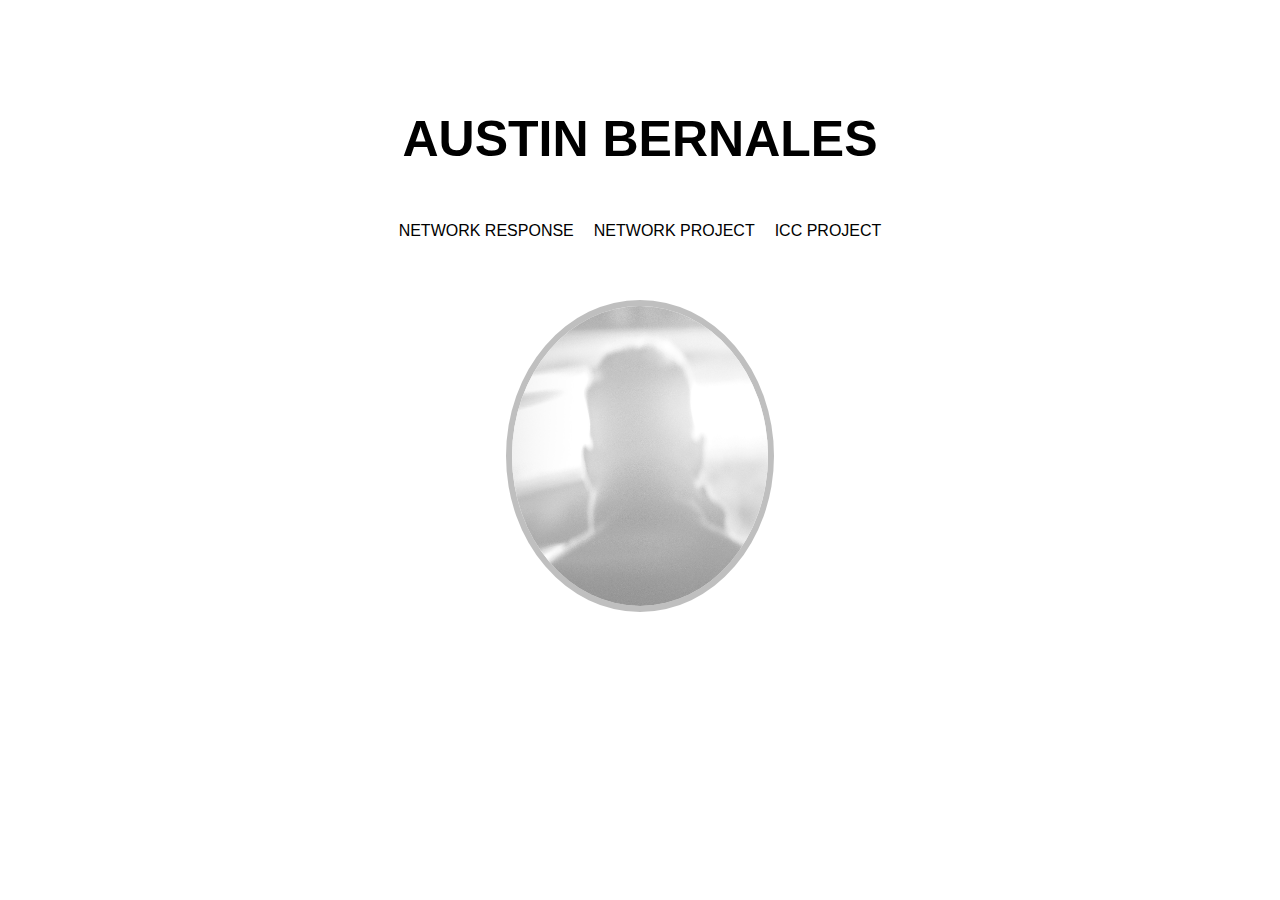
<file: index.html>
<!DOCTYPE html>
<html>
<head>
	<title>A | B</title>
	<link rel="stylesheet" type="text/css" href="css/style.css">

</head>

<body class="container">
	<div class="title-container">
		<a href="index.html">
			<h1 class="title-style">Austin Bernales</h1>
		</a>
	</div>
	
	<div class="navbar">
		<ul class="navbar-items">
			<a href="network-response.html">
				<li> Network Response <li/>
			</a>
			
			<a href="network-project.html">
				<li class="history1"> Network Project</li>
			</a>
			
			<a href="oonthego.html">
				<li class="history1"> ICC Project</li>
			</a>
		</ul>
	</div>
	
	<div class="image-container">
		<img src="/images/colworld.jpg" class="profile-image">
		</div>
	</div>

</html>
</body>
</file>
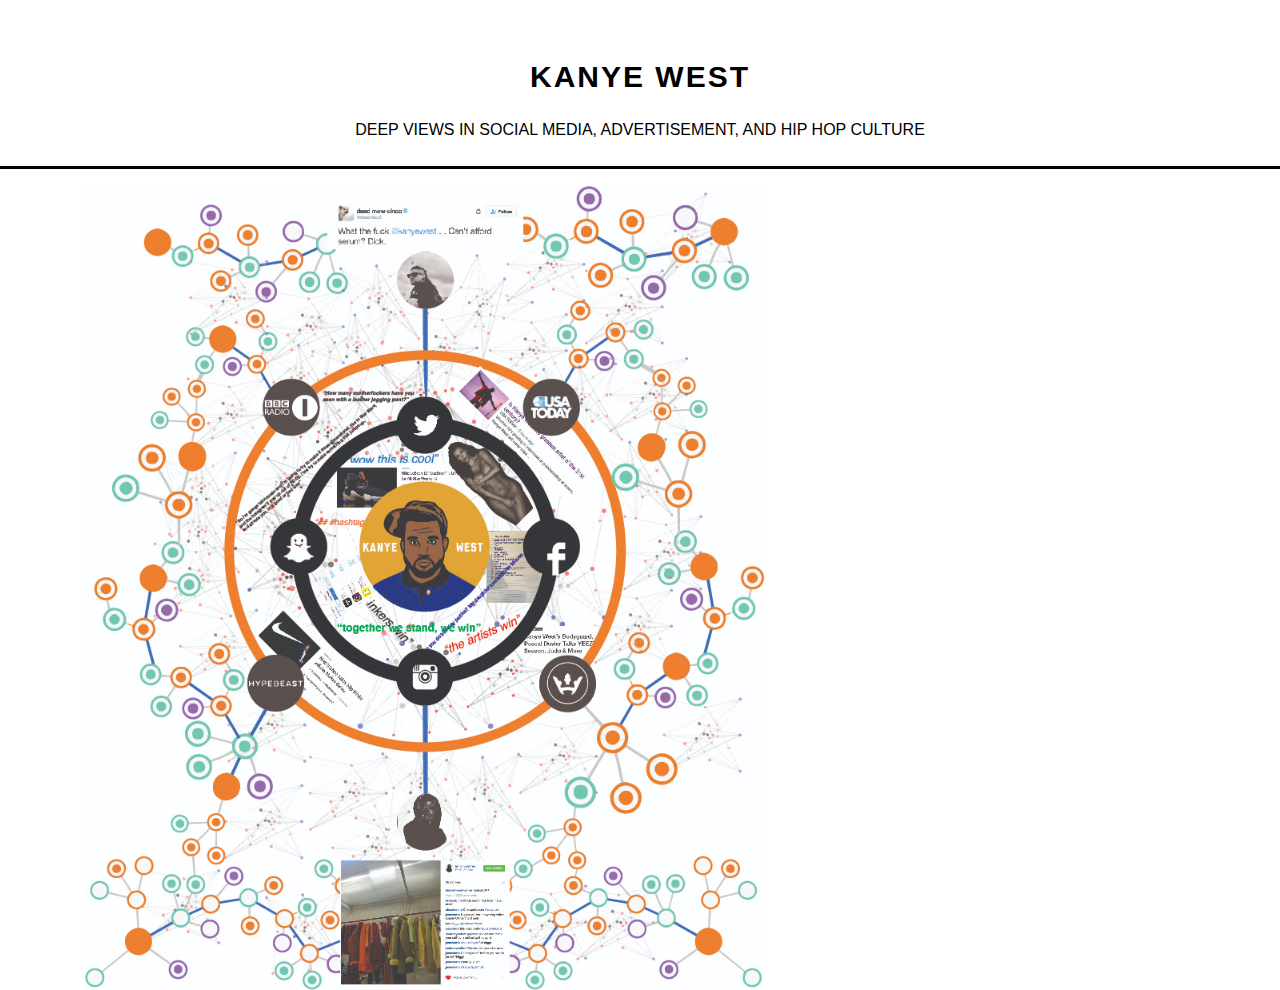
<file: network-project.html>
<!DOCTYPE html>
<html>
<head>
	<title>Austin's Webpage</title>
	<link rel="stylesheet" type="text/css"  href="css/style.css">

</head>
	
<body class="container1">
	
		<div class="o-subhead">
		<ul class="o-style">
			<a href="index.html">
			<li class="history3"><strong>KANYE
				WEST</strong></li>
			</a>
		</ul>
	</div>
	
	<p class="response-container2">DEEP VIEWS IN SOCIAL MEDIA, ADVERTISEMENT, AND HIP HOP CULTURE
	</p>

	<div class="kanye-container">
		<img src="kw.jpg" class="kanye">
	</div>

</body>
</html>
</file>
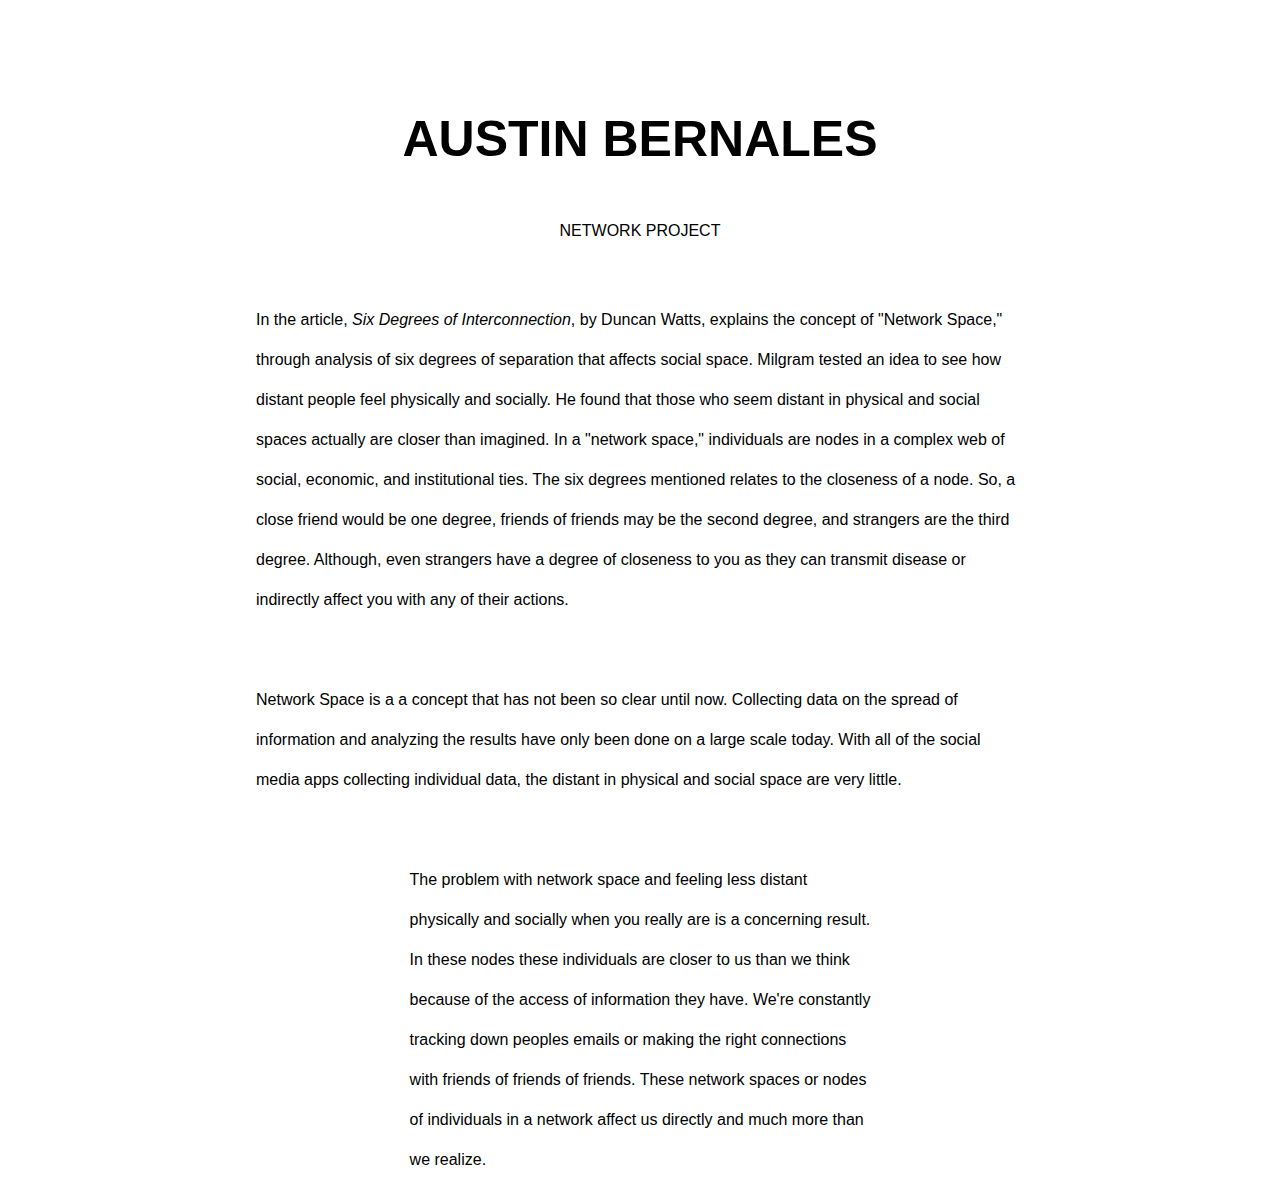
<file: network-response.html>
<!DOCTYPE html>
<html>
<head>
	<title>Austin's Webpage</title>
	<link rel="stylesheet" type="text/css"  href="css/style.css">

</head>
	
<body class="container">
	<div class="title-container">
		<a href="index.html">
		<h1 class="title-style">Austin Bernales</h1>
		</a>
	</div>

	<div class="navbar">
		<ul class="navbar-items">
			<a href="network-project.html">
				<li>NETWORK PROJECT</li>
			</a>
		</ul>
	</div>
	
	<p class="response-container">In the article, <i>Six Degrees of Interconnection</i>, by Duncan Watts, explains the concept of "Network Space," through analysis of six degrees of separation that affects social space. Milgram tested an idea to see how distant people feel physically and socially. He found that those who seem distant in physical and social spaces actually are closer than imagined. In a "network space," individuals are nodes in a complex web of social, economic, and institutional ties. The six degrees mentioned relates to the closeness of a node. So, a close friend would be one degree, friends of friends may be the second degree, and strangers are the third degree. Although, even strangers have a degree of closeness to you as they can transmit disease or indirectly affect you with any of their actions. </p>
	<div class="response-container">
		<p>Network Space is a a concept that has not been so clear until now. Collecting data on the spread of information and analyzing the results have only been done on a large scale today. With all of the social media apps collecting individual data, the distant in physical and social space are very little. </p>
		
		
	<div class="response-container">
		<p>The problem with network space and feeling less distant physically and socially when you really are is a concerning result. In these nodes these individuals are closer to us than we think because of the access of information they have. We're constantly tracking down peoples emails or making the right connections with friends of friends of friends. These network spaces or nodes of individuals in a network affect us directly and much more than we realize.</p>
		</div>
	</div>
</body>
</html>
</file>
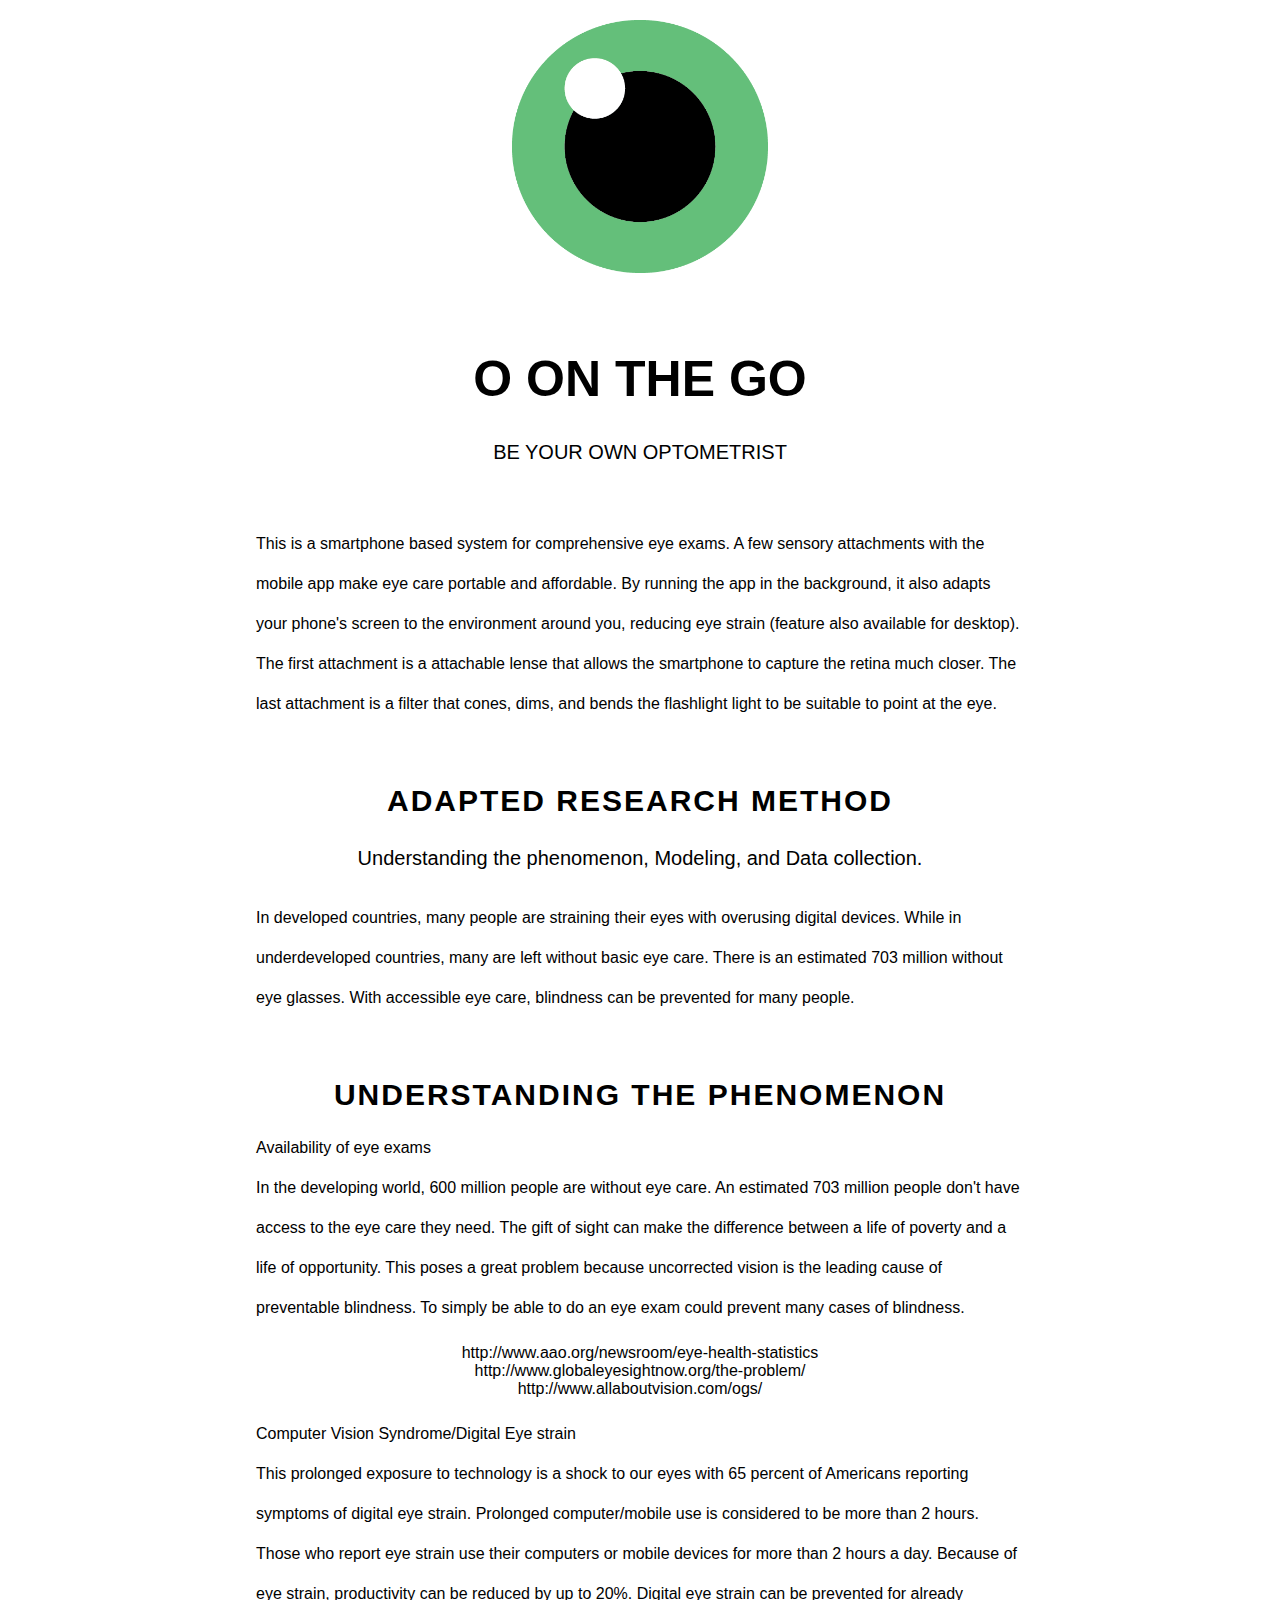
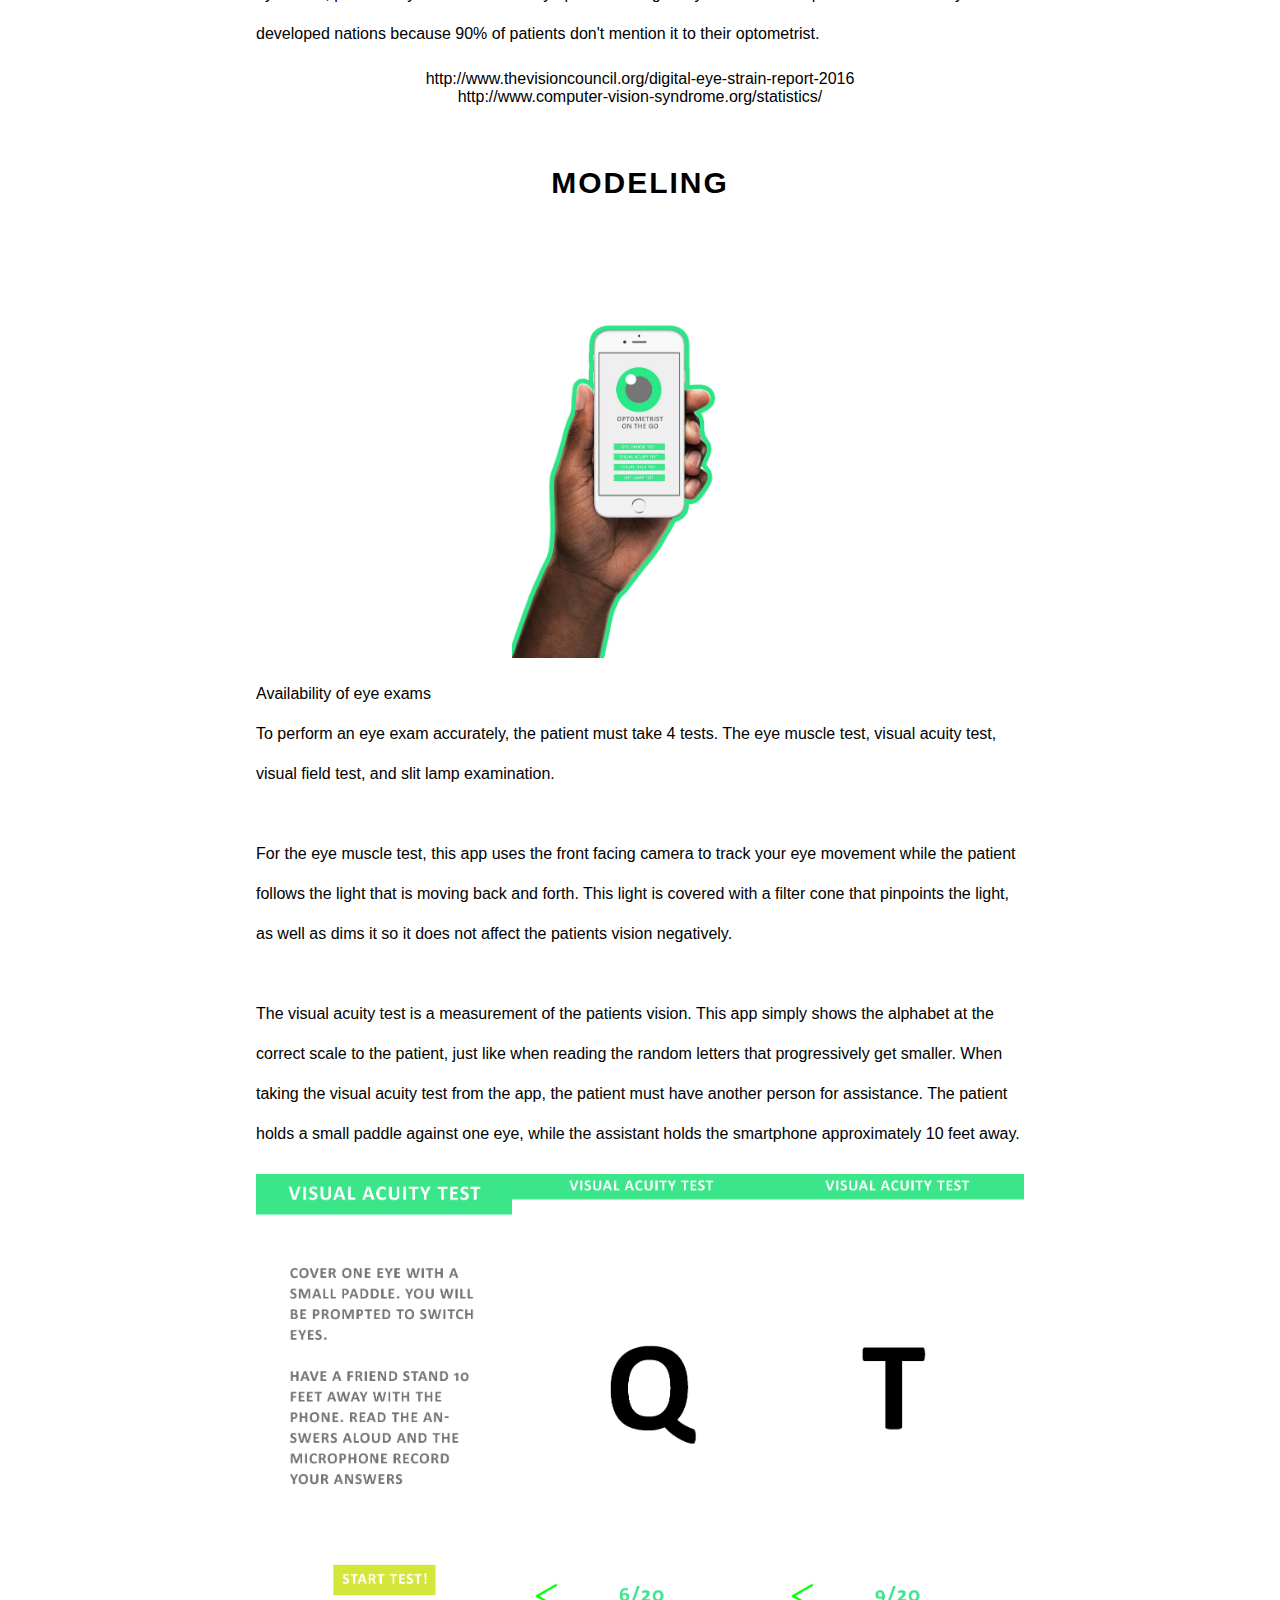
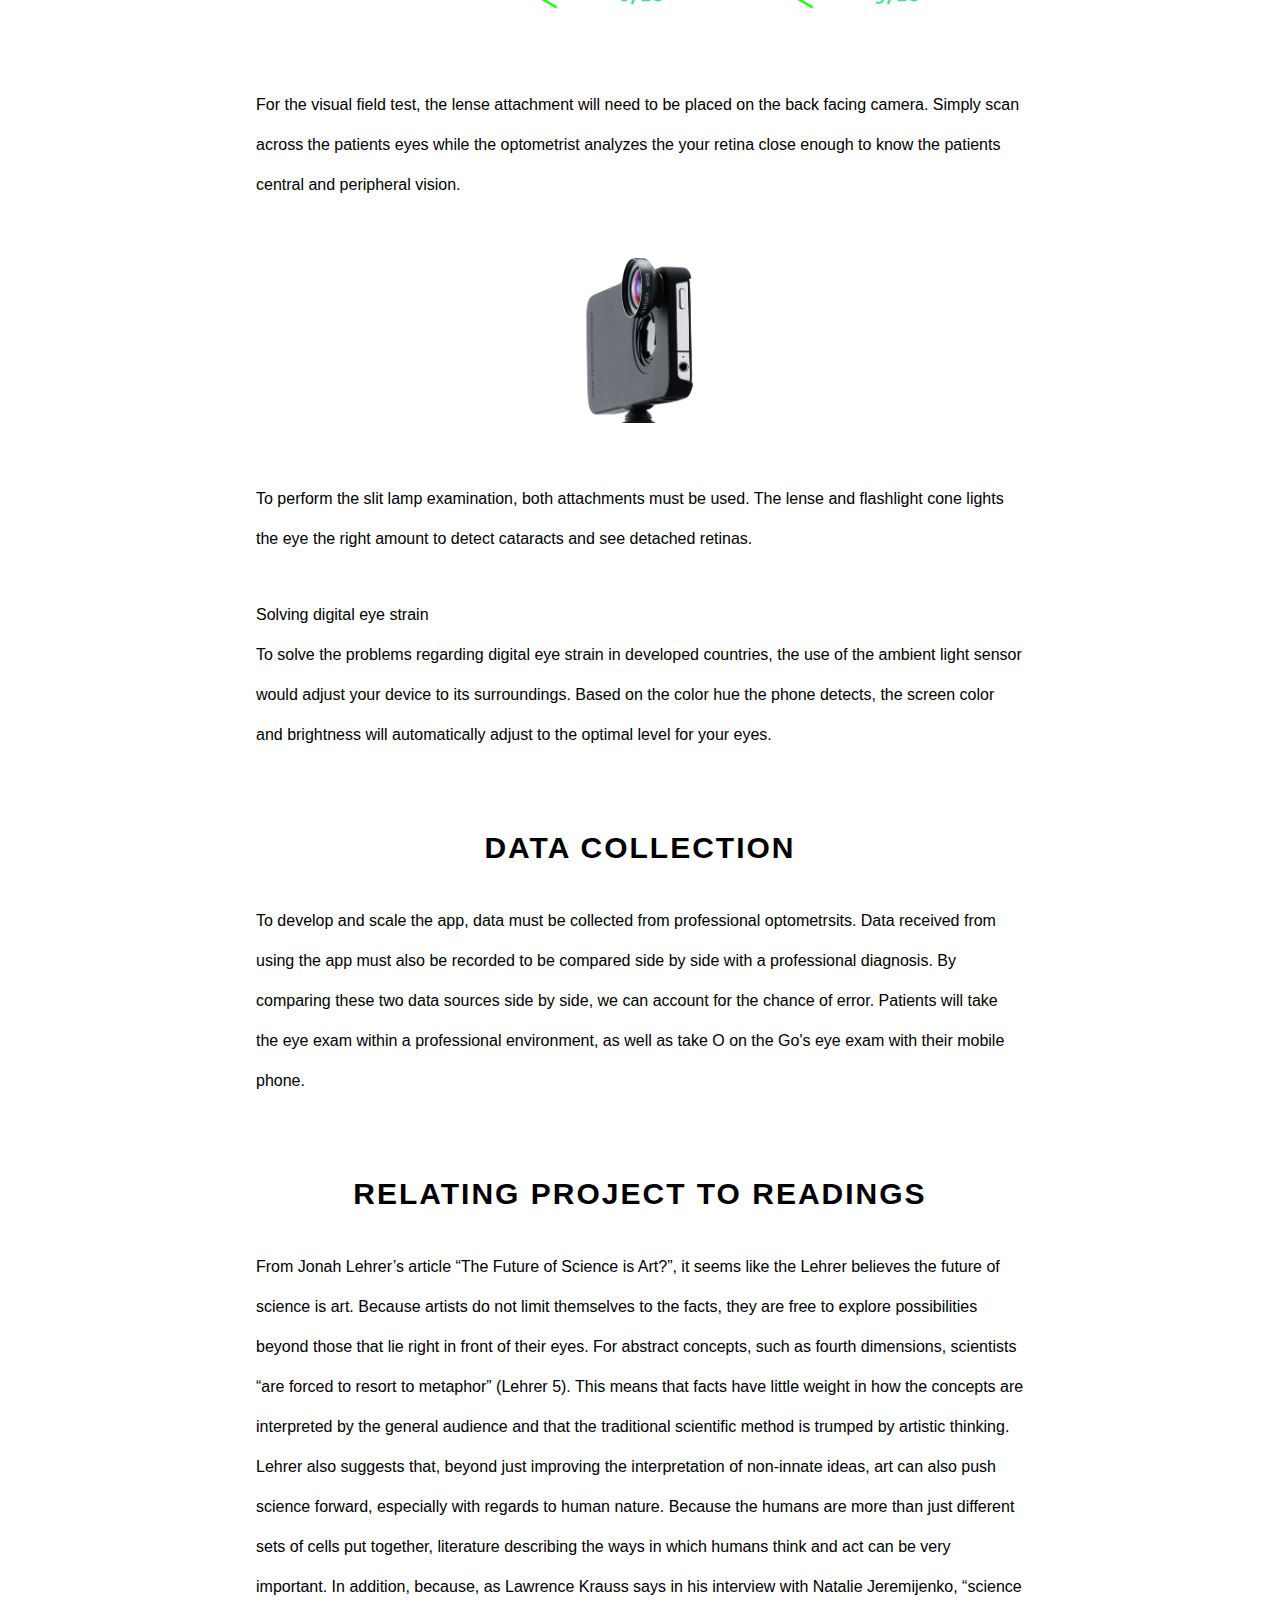
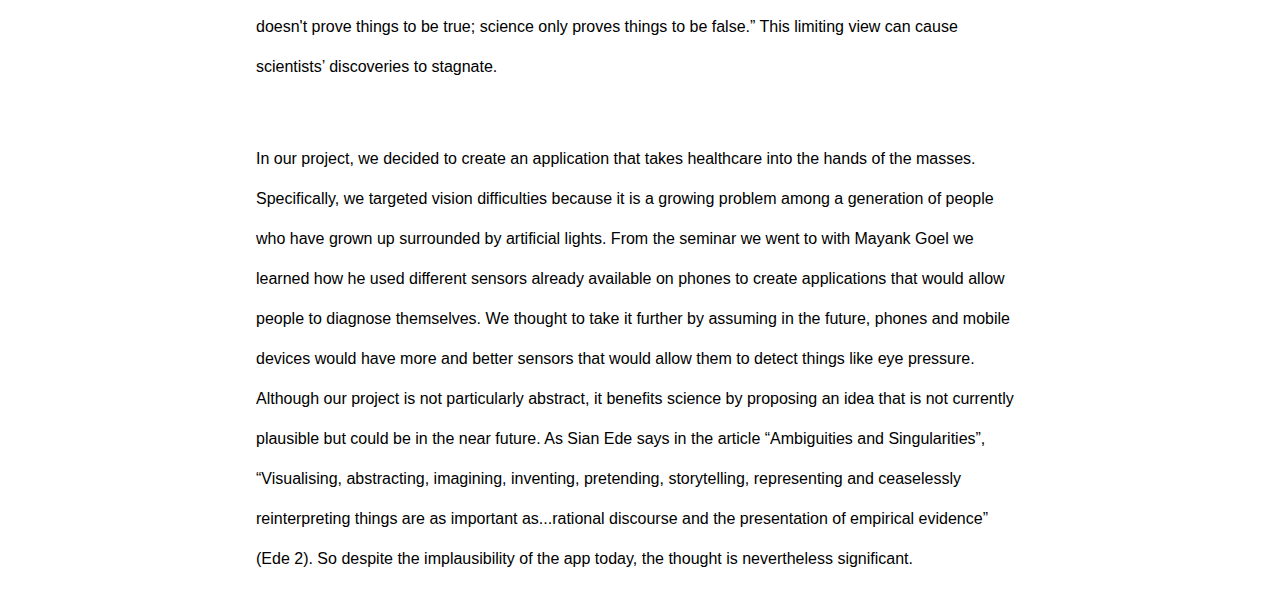
<file: oonthego.html>
<!DOCTYPE html>
<html>
<head>
	<title>O ON THE GO</title>
	<link rel="stylesheet" type="text/css"  href="css/style.css">

</head>
	
<body class="container">
	<div class="logo-header">
		<img src="images/oonthego/logo-header.png" class="oonthego-logo">	
	</div>
	<div class="title-container">
		<h1 class="title-style">O ON THE GO</h1>
	</div>

	<div class="navbar">
		<ul class="navbar-items">
				<li class="history"> Be your own optometrist</li>
		</ul>
	</div>
	
	<p class="response-container">This is a smartphone based system for comprehensive eye exams. A few sensory attachments with the mobile app make eye care portable and affordable. By running the app in the background, it also adapts your phone's screen to the environment around you, reducing eye strain (feature also available for desktop). The first attachment is a attachable lense that allows the smartphone to capture the retina much closer. The last attachment is a filter that cones, dims, and bends the flashlight light to be suitable to point at the eye.</p>
	
	<div class="o-subhead">
		<ul class="o-style">
			<li class="history3"> <strong>adapted research method</strong></li>
		</ul>
	</div>
	
	<p class="o-response-container">Understanding the phenomenon, Modeling, and Data collection.</p>
	
	<p class="response-container2">In developed countries, many people are straining their eyes with overusing digital devices. While in underdeveloped countries, many are left without basic eye care. There is an estimated 703 million without eye glasses. With accessible eye care, blindness can be prevented for many people.</p>

	<div class="o-subhead">
		<ul class="o-style">
			<li class="history3"> <strong>understanding the phenomenon</strong></li>
		</ul>
	</div>
	
<p class="response-container2">Availability of eye exams <br> In the developing world, 600 million people are without eye care. An estimated 703 million people don't have access to the eye care they need. The gift of sight can make the difference between a life of poverty and a life of opportunity. This poses a great problem because uncorrected vision is the leading cause of preventable blindness. To simply be able to do an eye exam could prevent many cases of blindness.  </p>
	<a href="http://www.thevisioncouncil.org/digital-eye-strain-report-2016">http://www.aao.org/newsroom/eye-health-statistics</a>
	<a href="http://www.thevisioncouncil.org/digital-eye-strain-report-2016">http://www.globaleyesightnow.org/the-problem/</a>	
	<a href="http://www.thevisioncouncil.org/digital-eye-strain-report-2016">http://www.allaboutvision.com/ogs/</a>	
	
	<p class="response-container2">Computer Vision Syndrome/Digital Eye strain <br> This prolonged exposure to technology is a shock to our eyes with 65 percent of Americans reporting symptoms of digital eye strain. Prolonged computer/mobile use is considered to be more than 2 hours. Those who report eye strain use their computers or mobile devices for more than 2 hours a day. Because of eye strain, productivity can be reduced by up to 20%. Digital eye strain can be prevented for already developed nations because 90% of patients don't mention it to their optometrist. </p>
	<a href="http://www.thevisioncouncil.org/digital-eye-strain-report-2016">http://www.thevisioncouncil.org/digital-eye-strain-report-2016</a>
	<a href="http://www.thevisioncouncil.org/digital-eye-strain-report-2016">http://www.computer-vision-syndrome.org/statistics/</a>

	
	<div class="o-subhead">
		<ul class="o-style">
			<li class="history3"> <strong>MODELING</strong></li>
		</ul>
	</div>
	
<div class="logo-header">
		<img src="images/oonthego/oonthe-go.jpg" class="oonthego">	
	</div>
	
	<p class="response-container2">Availability of eye exams <br> To perform an eye exam accurately, the patient must take 4 tests. The eye muscle test, visual acuity test, visual field test, and slit lamp examination. <br><br> For the eye muscle test, this app uses the front facing camera to track your eye movement while the patient follows the light that is moving back and forth. This light is covered with a filter cone that pinpoints the light, as well as dims it so it does not affect the patients vision negatively. <br><br> The visual acuity test is a measurement of the patients vision. This app simply shows the alphabet at the correct scale to the patient, just like when reading the random letters that progressively get smaller. When taking the visual acuity test from the app, the patient must have another person for assistance. The patient holds a small paddle against one eye, while the assistant holds the smartphone approximately 10 feet away. <br> </p>
	
<div class="logo-header">
		<img src="images/oonthego/visual-acuity.png" class="oonthego">	
		<img src="images/oonthego/visual-acuity3.png" class="oonthego">
		<img src="images/oonthego/visual-acuity4.png" class="oonthego">
	</div>
	
	<p class="response-container2"><br>For the visual field test, the lense attachment will need to be placed on the back facing camera. Simply scan across the patients eyes while the optometrist analyzes the your retina close enough to know the patients central and peripheral vision. </p>
	<div class="logo-header">
		<img src="images/oonthego/lense.jpg" class="oonthego">
	</div>
		
		<p class="response-container2"><br>To perform the slit lamp examination, both attachments must be used. The lense and flashlight cone lights the eye the right amount to detect cataracts and see detached retinas.  </p>
	<div class="logo-header">
		
	<p class="response-container2">Solving digital eye strain <br> To solve the problems regarding digital eye strain in developed countries, the use of the ambient light sensor would adjust your device to its surroundings. Based on the color hue the phone detects, the screen color and brightness will automatically adjust to the optimal level for your eyes. <br></p>
		</div>
		
		
		<div class="o-subhead">
		<ul class="o-style">
			<li class="history3"> <strong>DATA COLLECTION</strong></li>
		</ul>
	</div>
	
		<div class="logo-header">
		
	<p class="response-container2">To develop and scale the app, data must be collected from professional optometrsits. Data received from using the app must also be recorded to be compared side by side with a professional diagnosis. By comparing these two data sources side by side, we can account for the chance of error. Patients will take the eye exam within a professional environment, as well as take O on the Go's eye exam with their mobile phone.</p>
		</div>
	
		<div class="o-subhead">
		<ul class="o-style">
			<li class="history3"> <strong>Relating project to readings</strong></li>
		</ul>
	</div>

		<div class="logo-header">
		
	<p class="response-container2">From Jonah Lehrer’s article “The Future of Science is Art?”, it seems like the Lehrer believes the future of science is art. Because artists do not limit themselves to the facts, they are free to explore possibilities beyond those that lie right in front of their eyes. For abstract concepts, such as fourth dimensions, scientists “are forced to resort to metaphor” (Lehrer 5). This means that facts have little weight in how the concepts are interpreted by the general audience and that the traditional scientific method is trumped by artistic thinking. Lehrer also suggests that, beyond just improving the interpretation of  non-innate ideas, art can also push science forward, especially with regards to human nature. Because the humans are more than just different sets of cells put together, literature describing the ways in which humans think and act can be very important. In addition, because, as Lawrence Krauss says in his interview with Natalie Jeremijenko, “science doesn't prove things to be true; science only proves things to be false.” This limiting view can cause scientists’ discoveries to stagnate.</p>
		</div>
	
		<div class="logo-header">
		
	<p class="response-container2">In our project, we decided to create an application that takes healthcare into the hands of the masses. Specifically, we targeted vision difficulties because it is a growing problem among a generation of people who have grown up surrounded by artificial lights. From the seminar we went to with Mayank Goel we learned how he used different sensors already available on phones to create applications that would allow people to diagnose themselves. We thought to take it further by assuming in the future, phones and mobile devices would have more and better sensors that would allow them to detect things like eye pressure. Although our project is not particularly abstract, it benefits science by proposing an idea that is not currently plausible but could be in the near future. As Sian Ede says in the article “Ambiguities and Singularities”, “Visualising, abstracting, imagining, inventing, pretending, storytelling, representing and ceaselessly reinterpreting things are as important as...rational discourse and the presentation of empirical evidence” (Ede 2). So despite the implausibility of the app today, the thought is nevertheless significant.</p>
		</div>	

	</div>
	</body>
</html>
</file>
<file: css/style.css>
.container {
	width: 100%;
	height: 100%;
	margin: 0 0;
}

.container1 {
	width: 100%;
	height: 100%;
	margin: 0 0;
	border-bottom: 3px solid;
}


.navbar {
	width: 100%;
	height: auto;
	position: relative;
	margin-top: 20px;
}

.navbar-items {
	display: flex;
	justify-content: center;
	text-decoration: none;
	list-style-type: none;
	padding: 0 0;
	text-transform: uppercase;
	font-family: Helvetica;
	margin-left: auto;
	margin-right: auto;
}

.title-container {
	margin-left: auto;
	margin-right: auto;
	margin-top: 6%;
}

.title-style {
	display: flex;
	flex-direction: row;
	font-family: Helvetica;
	text-transform: uppercase;
	justify-content: center;
	font-size: 50px;
}

.image-container {
	display: flex;
	flex-direction: column;
	margin-top: 60px;
}

.profile-image {
	width: 20%;
	height: 300px;
	border-radius: 100%;
	margin-left: auto;
	margin-right: auto;
	opacity: 0.5;
	transition: opactiy .25s ease-in-out;
	-moz-transition: opacity .25s ease-in-out;
	-webkit-transition: opacity .25s ease-in-out;
	border-style: solid;
	border-width: 6px;
	border-color: grey;
}

.profile-image:hover {
	opacity: 1;
	transition: opactiy .25s ease-in-out;
	-moz-transition: opacity .25s ease-in-out;
	-webkit-transition: opacity .25s ease-in-out;
}

.name {
	margin-left: auto;
	margin-right: auto;
	font-family: Helvetica;
}

a {
	text-decoration: none;
	color: black;
	display: flex;
	justify-content: center;
	font-family: helvetica;
}

.response-container {
	width: 60%;
	margin-left: auto;
	margin-right: auto;
	line-height: 40px;
	margin-top: 60px;
	font-family: helvetica;
}

.history1 {
	padding-left: 20px;
}

.history {
	font-size: 20px;
}

.history3 {
	font-size: 30px;
	margin-top: 40px;
	letter-spacing: 2px;
}

.art-container {
	margin: 0 0;
	margin-top: 60px;
	width: 100%;
	display: flex;
	flex-direction: row;
	justify-content: center;
}

.node-brain {
	width: 40%;
	height: 40%;
	opacity: 0.5;
	transition: opactiy .5s ease-in-out;
	-moz-transition: opacity .5s ease-in-out;
	-webkit-transition: opacity .5s ease-in-out;
}

.node-brain:hover {
	opacity: 1;
	transition: opactiy .5s ease-in-out;
	-moz-transition: opacity .5s ease-in-out;
	-webkit-transition: opacity .5s ease-in-out;
}

.node-brain1 {
	width: 30%;
	height: 30%;
	opacity: 0.5;
	transition: opactiy .5s ease-in-out;
	-moz-transition: opacity .5s ease-in-out;
	-webkit-transition: opacity .5s ease-in-out;
}

.node-brain1:hover {
	opacity: 1;
	transition: opactiy .5s ease-in-out;
	-moz-transition: opacity .5s ease-in-out;
	-webkit-transition: opacity .5s ease-in-out;
}

h3 {
	font-family: helvetica;
}

@import url(http://fonts.googleapis.com/css?family=Open+Sans:300);

.container-travel {
  background-color: #f1c40f;
  overflow: hidden;
	width: auto;
	height: auto;
}

.traveling {
  position: absolute;
  font-family: Open Sans;
  font-weight: 600;
  font-size: 12px;;
  text-transform: uppercase;
  left: 50%;
  top: 58%;
  margin-left: -20px;
}

.body-fazer {
  position: absolute;
  top: 50%;
  margin-left: -50px;
  left: 50%;
  animation: speeder .4s linear infinite;
}

.body-fazer > span {
  height: 5px;
  width: 35px;
  background: white;
  position: absolute;
  top: -19px;
  left: 60px;
  border-radius: 2px 10px 1px 0;
}

.base span {
	position: absolute;
	width: 0;
	height: 0;
	border-top: 6px solid transparent;
	border-right: 100px solid white;
	border-bottom: 6px solid transparent;
}

.base span:after {
  content: "";
  height: 22px;
  width: 22px;
  border-radius: 50%;
  background: white;
  position: absolute;
  right: -110px;
  top: -16px;
}

.base span:before {
  content: "";
  position: absolute;
  width: 0;
  height: 0;
  border-top: 0 solid transparent;
  border-right: 55px solid white;
  border-bottom: 16px solid transparent;
  top: -16px;
  right: -98px;
}

.face {
  position: absolute;
  height: 12px;
  width: 20px;
  background: white;
  border-radius: 20px 20px 0 0;
  transform: rotate(-40deg);
  right: -125px;
  top: -15px;
}

.face:after {
  content: "";
  height: 12px;
  width: 12px;
  background: white;
  right: 4px;
  top: 7px;
  position: absolute;
  transform: rotate(40deg);
  transform-origin: 50% 50%;
  border-radius: 0 0 0 2px;
}

.body-fazer > span > span:nth-child(1),
.body-fazer > span > span:nth-child(2),
.body-fazer > span > span:nth-child(3),
.body-fazer > span > span:nth-child(4){
  width: 30px;
  height: 1px;
  background: white;
  position: absolute;
  animation: fazer1 .2s linear infinite;
}

.body-fazer > span > span:nth-child(2) {
  top: 3px;
   animation: fazer2 .4s linear infinite;
}

.body-fazer > span > span:nth-child(3) {
  top: 1px;
   animation: fazer3 .4s linear infinite;
  animation-delay: -1s;
}

.body-fazer > span > span:nth-child(4) {
  top: 4px;
   animation: fazer4 1s linear infinite;
  animation-delay: -1s;
}

@keyframes fazer1 {0% {left: 0;} 100% {left: -80px;opacity: 0;}}

@keyframes fazer2 {0% {left: 0;} 100% {left: -100px;opacity: 0;}}

@keyframes fazer3 {0% {left: 0;} 100% {left: -50px;opacity: 0;}}

@keyframes fazer4 {0% {left: 0;} 100% {left: -150px;opacity: 0;}}

@keyframes speeder {
	0% { transform: translate(2px, 1px) rotate(0deg); }
	10% { transform: translate(-1px, -3px) rotate(-1deg); }
	20% { transform: translate(-2px, 0px) rotate(1deg); }
	30% { transform: translate(1px, 2px) rotate(0deg); }
	40% { transform: translate(1px, -1px) rotate(1deg); }
	50% { transform: translate(-1px, 3px) rotate(-1deg); }
	60% { transform: translate(-1px, 1px) rotate(0deg); }
	70% { transform: translate(3px, 1px) rotate(-1deg); }
	80% { transform: translate(-2px, -1px) rotate(1deg); }
	90% { transform: translate(2px, 1px) rotate(0deg); }
	100% { transform: translate(1px, -2px) rotate(-1deg); }
}

.longfazers {
  position: absolute;
  width: 100%;
  height: 100%;
}

.longfazers span {
  position: absolute;
  height: 2px;
  width: 20%;
  background: #000;
}

.longfazers span:nth-child(1) {
  top: 20%;
  animation: lf .6s linear infinite;
  animation-delay: -5s;
}

.longfazers span:nth-child(2) {
  top: 40%;
  animation: lf2 .8s linear infinite; 
  animation-delay: -1s;
}

.longfazers span:nth-child(3) {
  top: 60%;
  animation: lf3 .6s linear infinite; 
}

.longfazers span:nth-child(4) {
  top: 80%;
  animation: lf4 .8s linear infinite; 
  animation-delay: -3s;
}

@keyframes lf {0% {left: 100%;} 100% {left: -200%;opacity: 0;}}
@keyframes lf2 {0% {left: 200%;} 100% {left: -200%;opacity: 0;}}
@keyframes lf3 {0% {left: 200%;} 100% {left: -100%;opacity: 0;}}
@keyframes lf4 {0% {left: 200%;} 100% {left: -100%;opacity: 0;}}


.random-generator {
	display: inline;
	margin: 0 0;
	width: 50%;
	height: 44px;
}

button {
	width: 100%;
	height: 30px;
  font-size: 16px;
  justify-content: center;
}

#jsstyle {
  position: relative;
  margin-top: 2%;
  left: 50%;
  -webkit-transform: translateX(-50%) translateY(-50%);
          transform: translateX(-50%) translateY(-50%);
  padding: 15px 25px;
  text-transform: uppercase;
  color: yellow;
  background-color: transparent;
  border: 4px solid yellow;
}

.traveling {
	font-weight: bold;
	color: white;
}

#photos {
  /* Prevent vertical gaps */
  line-height: 0;
   
  -webkit-column-count: 5;
  -webkit-column-gap:   0px;
  -moz-column-count:    5;
  -moz-column-gap:      0px;
  column-count:         5;
  column-gap:           0px;  
	margin-left: 16%;
	margin-right: auto;
}

#photos img {
  /* Just in case there are inline attributes */
  width: 100% !important;
  height: auto !important;
}

@media (max-width: 1200px) {
  #photos {
  -moz-column-count:    4;
  -webkit-column-count: 4;
  column-count:         4;
  }
}
@media (max-width: 1000px) {
  #photos {
  -moz-column-count:    3;
  -webkit-column-count: 3;
  column-count:         3;
  }
}
@media (max-width: 800px) {
  #photos {
  -moz-column-count:    2;
  -webkit-column-count: 2;
  column-count:         2;
  }
}
@media (max-width: 400px) {
  #photos {
  -moz-column-count:    1;
  -webkit-column-count: 1;
  column-count:         1;
  }
}

.logo-header {
	display: flex;
	align-items: center;
	justify-content: center;
	margin-top: 20px;
}

.oonthego-logo {
	width: 20%;
}

.oonthego {
	width: 20%;
	
}

.o-subhead {
	width: 100%;
	height: auto;
	position: relative;
	margin-top: 20px;
}

.o-style {
	display: flex;
	justify-content: center;
	text-decoration: none;
	list-style-type: none;
	padding: 0 0;
	text-transform: uppercase;
	font-family: Helvetica;
	margin-left: auto;
	margin-right: auto;
}

.o-response-container {
	width: 60%;
	margin-left: auto;
	margin-right: auto;
	line-height: 40px;
	font-family: helvetica;
	display: flex;
	justify-content: center;
	font-size: 20px;
}

.response-container2 {
	width: 60%;
	margin-left: auto;
	margin-right: auto;
	line-height: 40px;
	font-family: helvetica;
	display: flex;
	justify-content: center;
}

.kanye {
	width: 80%;
}

.kanye-container {
	position: absolute;
	margin-left: auto;
	margin-right: auto;
	margin-top: 20px;
	display: flex;
	align-items: center;
	justify-content: center;
}
</file>
